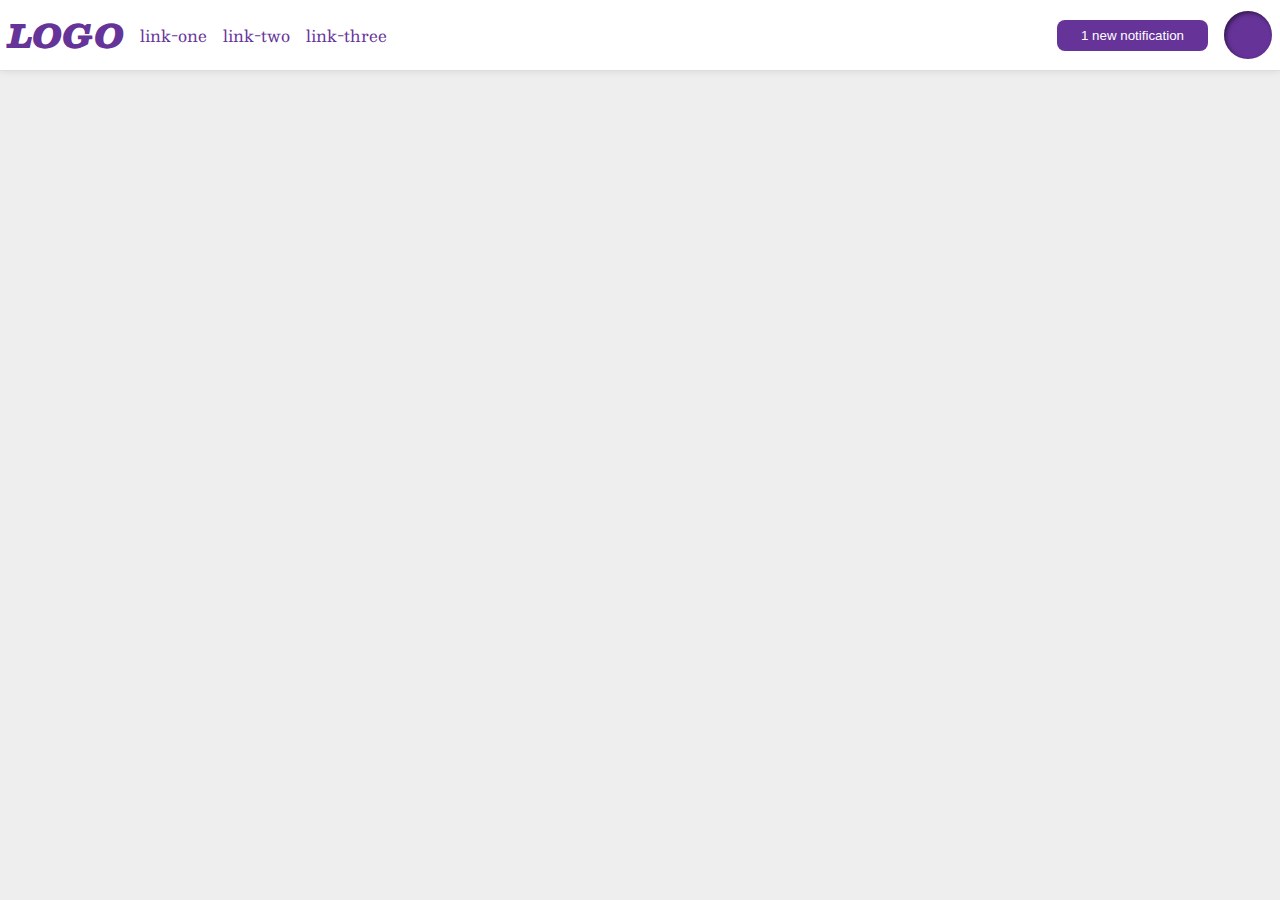
<file: foundations/flex/03-flex-header-2/index.html>
<!DOCTYPE html>
<html lang="en">
  <head>
    <meta charset="UTF-8">
    <meta http-equiv="X-UA-Compatible" content="IE=edge">
    <meta name="viewport" content="width=device-width, initial-scale=1.0">
    <title>Flex Header 2</title>
    <link rel="stylesheet" href="style.css">
  </head>
  <body>
    <div class="header">
      <div class="left">
        <div class="logo">
        LOGO
        </div>
        <ul class="links">
          <li><a href="https://google.com">link-one</a></li>
          <li><a href="https://google.com">link-two</a></li>
          <li><a href="https://google.com">link-three</a></li>
        </ul>
      </div>
      <div class="right">
        <button class="notifications">
        1 new notification
        </button>
        <div class="profile-image"></div>
      </div>
    </div>
  </body>
</html>
</file>
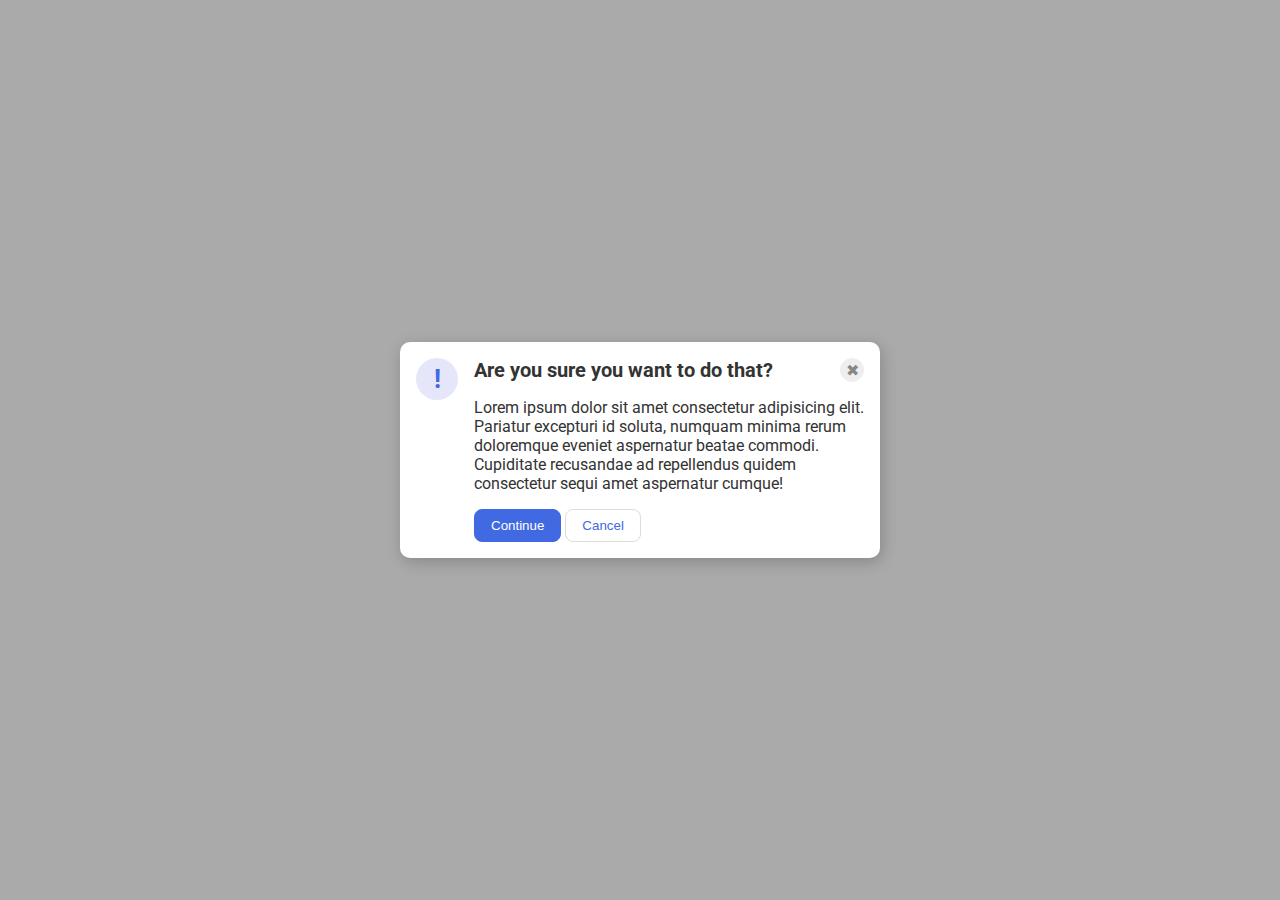
<file: foundations/flex/05-flex-modal/index.html>
<!DOCTYPE html>
<html lang="en">
  <head>
    <meta charset="UTF-8">
    <meta http-equiv="X-UA-Compatible" content="IE=edge">
    <meta name="viewport" content="width=device-width, initial-scale=1.0">
    <link rel="stylesheet" href="style.css">
    <title>Modal</title>
  </head>
  <body>
    <div class="modal">
      <div class="icon">!</div>
      <div class="container">
        <div class="header">Are you sure you want to do that?
          <button class="close-button">✖</button>
        </div>
        <div class="text">Lorem ipsum dolor sit amet consectetur adipisicing elit. Pariatur excepturi id soluta, numquam minima rerum doloremque eveniet aspernatur beatae commodi. Cupiditate recusandae ad repellendus quidem consectetur sequi amet aspernatur cumque!</div>
        <button class="continue">Continue</button>
        <button class="cancel">Cancel</button>
      </div>
    </div>
  </body>
</html>
</file>
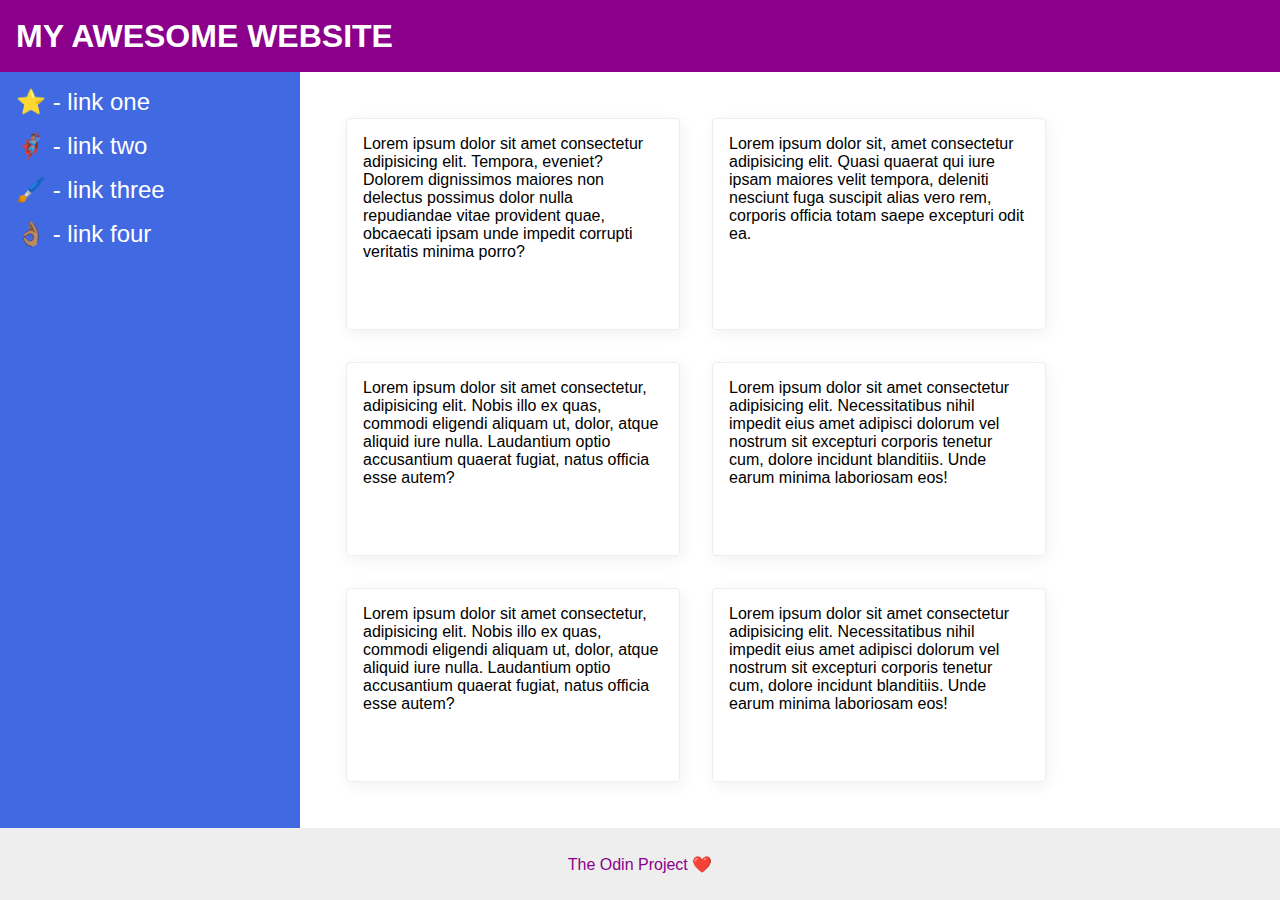
<file: foundations/flex/07-flex-layout-2/index.html>
<!DOCTYPE html>
<html lang="en">
  <head>
    <meta charset="UTF-8">
    <meta http-equiv="X-UA-Compatible" content="IE=edge">
    <meta name="viewport" content="width=device-width, initial-scale=1.0">
    <title>The Holy Grail</title>
    <link rel="stylesheet" href="style.css">
  </head>
  <body>
    <div class="header">
      MY AWESOME WEBSITE
    </div>
    
    <div class="main">
      <div class="sidebar">
        <ul>
          <li><a href="#">⭐ - link one</a></li>
          <li><a href="#">🦸🏽‍♂️ - link two</a></li>
          <li><a href="#">🖌️ - link three</a></li>
          <li><a href="#">👌🏽 - link four</a></li>
        </ul>
      </div>
      <div class="container">
        <div class="card">Lorem ipsum dolor sit amet consectetur adipisicing elit. Tempora, eveniet? Dolorem dignissimos maiores non delectus possimus dolor nulla repudiandae vitae provident quae, obcaecati ipsam unde impedit corrupti veritatis minima porro?</div>
        <div class="card">Lorem ipsum dolor sit, amet consectetur adipisicing elit. Quasi quaerat qui iure ipsam maiores velit tempora, deleniti nesciunt fuga suscipit alias vero rem, corporis officia totam saepe excepturi odit ea.</div>
        <div class="card">Lorem ipsum dolor sit amet consectetur, adipisicing elit. Nobis illo ex quas, commodi eligendi aliquam ut, dolor, atque aliquid iure nulla. Laudantium optio accusantium quaerat fugiat, natus officia esse autem?</div>
        <div class="card">Lorem ipsum dolor sit amet consectetur adipisicing elit. Necessitatibus nihil impedit eius amet adipisci dolorum vel nostrum sit excepturi corporis tenetur cum, dolore incidunt blanditiis. Unde earum minima laboriosam eos!</div>
        <div class="card">Lorem ipsum dolor sit amet consectetur, adipisicing elit. Nobis illo ex quas, commodi eligendi aliquam ut, dolor, atque aliquid iure nulla. Laudantium optio accusantium quaerat fugiat, natus officia esse autem?</div>
        <div class="card">Lorem ipsum dolor sit amet consectetur adipisicing elit. Necessitatibus nihil impedit eius amet adipisci dolorum vel nostrum sit excepturi corporis tenetur cum, dolore incidunt blanditiis. Unde earum minima laboriosam eos!</div>
      </div>
    </div>
    <div class="footer">
      The Odin Project ❤️
    </div>
  </body>
</html>
</file>
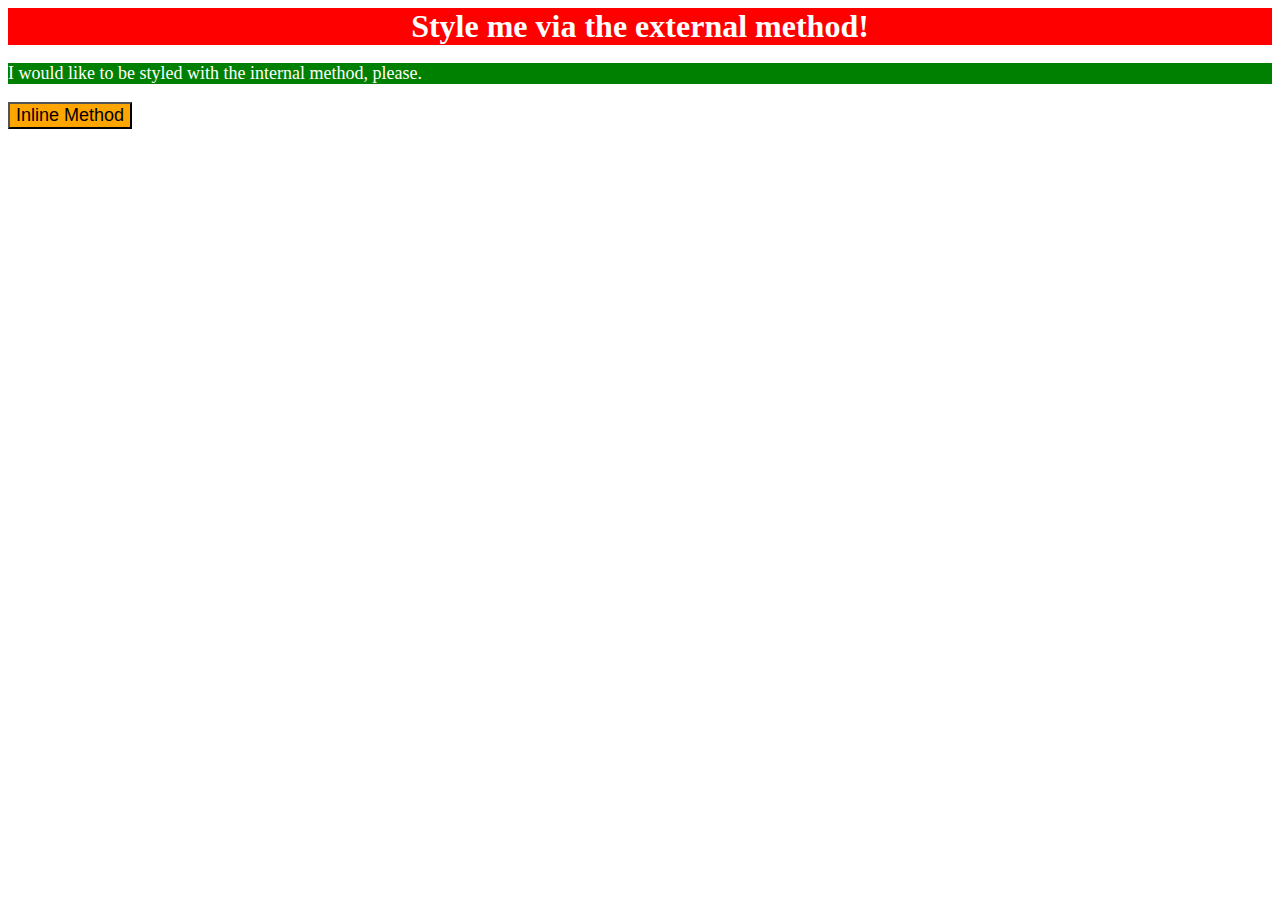
<file: foundations/intro-to-css/01-css-methods/index.html>
<!DOCTYPE html>
<html lang="en">
  <head>
    <meta charset="UTF-8" />
    <meta http-equiv="X-UA-Compatible" content="IE=edge" />
    <meta name="viewport" content="width=device-width, initial-scale=1.0" />
    <title>Methods for Adding CSS</title>
    <link rel="stylesheet" href="styles.css" />
    <style>
      p {
        background-color: green;
        color: white;
        font-size: 18px;
      }
    </style>
  </head>
  <body>
    <div>Style me via the external method!</div>
    <p>I would like to be styled with the internal method, please.</p>
    <button style="background-color: orange; font-size: 18px">
      Inline Method
    </button>
  </body>
</html>
</file>
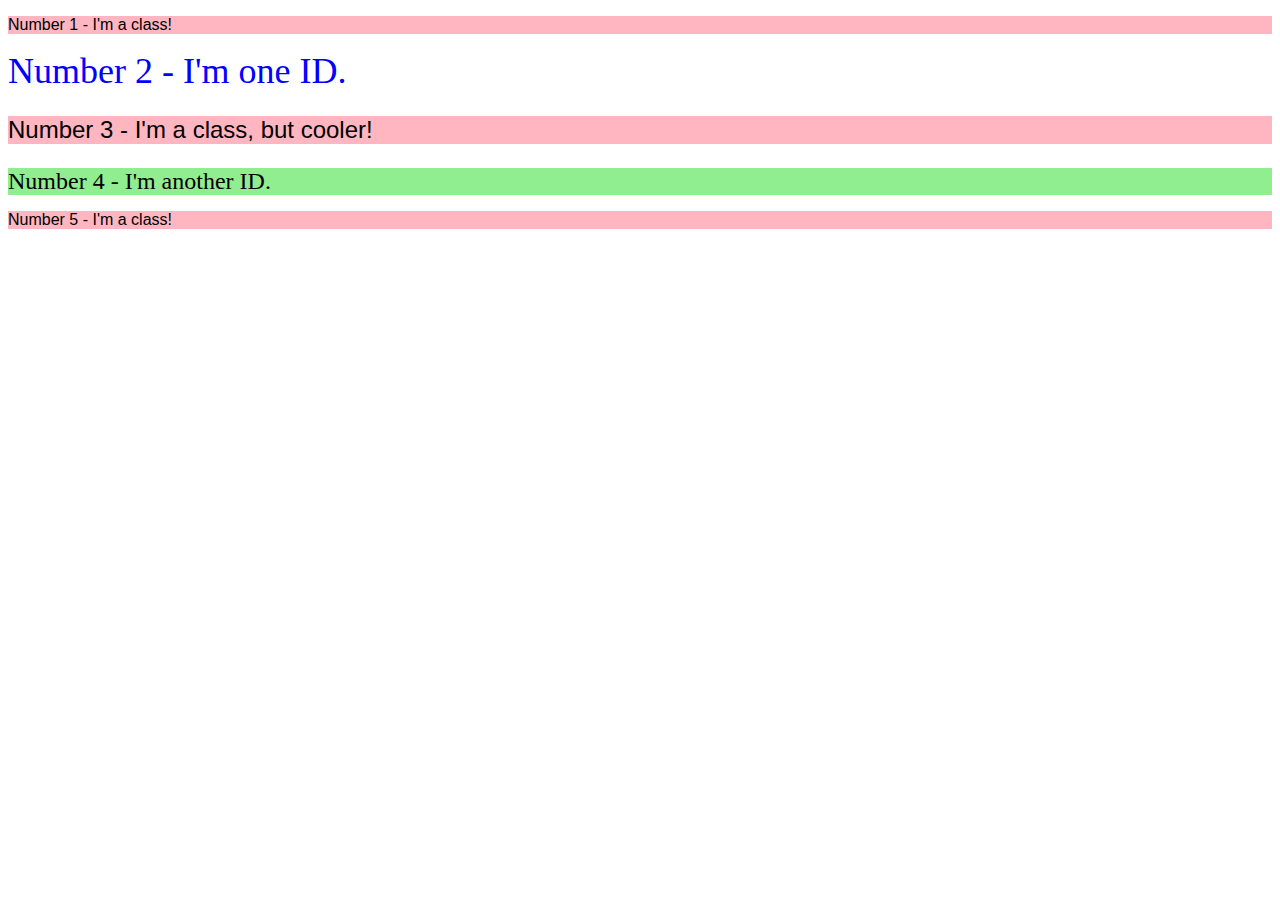
<file: foundations/intro-to-css/02-class-id-selectors/index.html>
<!DOCTYPE html>
<html lang="en">
  <head>
    <meta charset="UTF-8">
    <meta http-equiv="X-UA-Compatible" content="IE=edge">
    <meta name="viewport" content="width=device-width, initial-scale=1.0">
    <title>Class and ID Selectors</title>
    <link rel="stylesheet" href="style.css">
  </head>
  <body>
    <p class="odd">Number 1 - I'm a class!</p>
    <div id="second">Number 2 - I'm one ID.</div>
    <p class="odd adjust-font-size">Number 3 - I'm a class, but cooler!</p>
    <div id="fourth" class="adjust-font-size">Number 4 - I'm another ID.</div>
    <p class="odd">Number 5 - I'm a class!</p>
  </body>
</html>
</file>
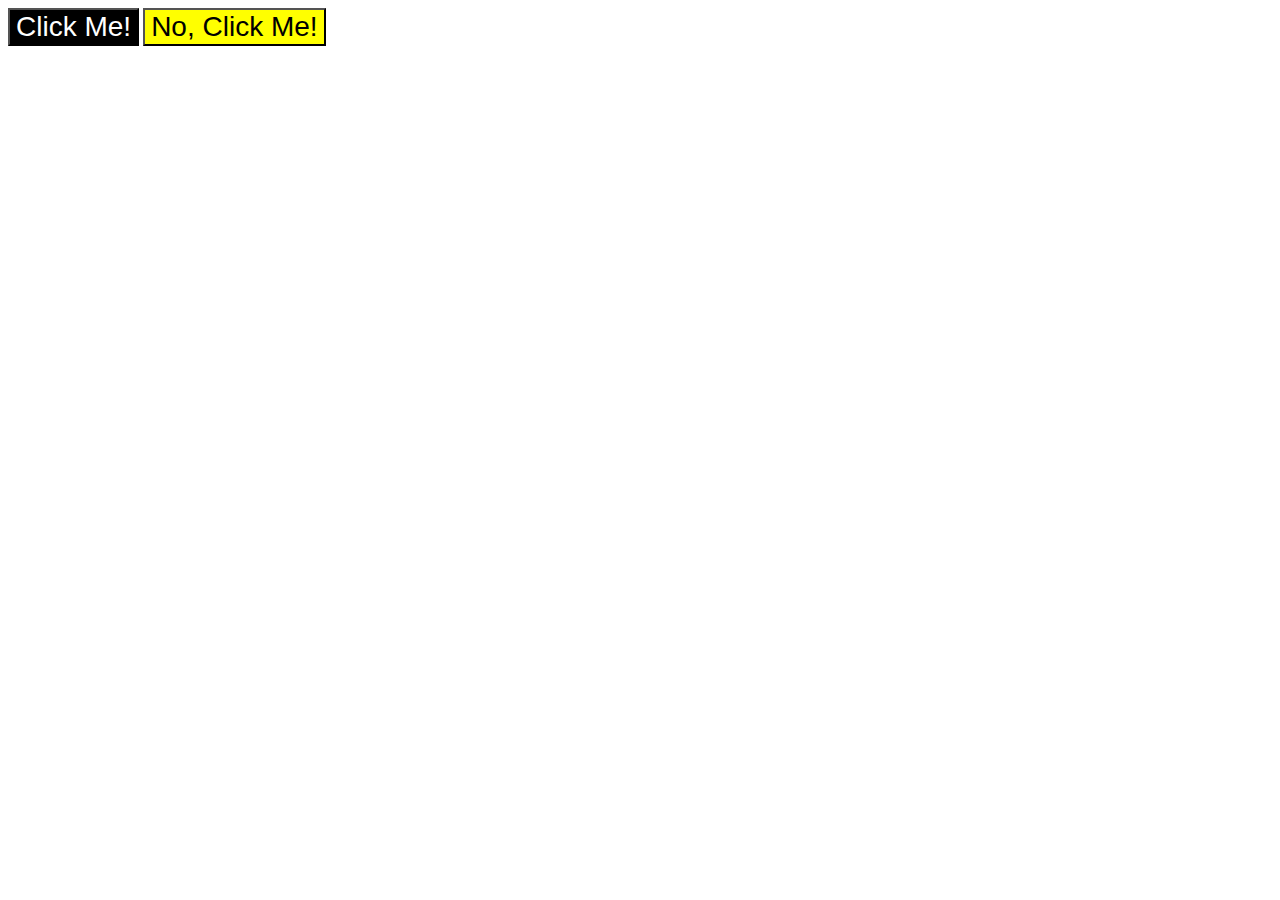
<file: foundations/intro-to-css/03-grouping-selectors/index.html>
<!DOCTYPE html>
<html lang="en">
  <head>
    <meta charset="UTF-8">
    <meta http-equiv="X-UA-Compatible" content="IE=edge">
    <meta name="viewport" content="width=device-width, initial-scale=1.0">
    <title>Grouping Selectors</title>
    <link rel="stylesheet" href="style.css">
  </head>
  <body>
    <button class="first shared">Click Me!</button>
    <button class="second shared">No, Click Me!</button>
  </body>
</html>
</file>
<file: foundations/flex/03-flex-header-2/style.css>
/* this is some magical font-importing.  
you'll learn about it later. */
@import url('https://fonts.googleapis.com/css2?family=Besley:ital,wght@0,400;1,900&display=swap');

body {
  margin: 0;
  background: #eee;
  font-family: Besley, serif;
}

.header {
  background: white;
  border-bottom: 1px solid #ddd;
  box-shadow: 0 0 8px rgba(0,0,0,.1);
  display: flex;
  justify-content: space-between;
  padding: 8px;
}

.profile-image {
  background: rebeccapurple;
  box-shadow: inset 2px 2px 4px rgba(0,0,0,.5);
  border-radius: 50%;
  width: 48px;
  height: 48px;
}

.logo {
  color: rebeccapurple;
  font-size: 32px;
  font-weight: 900;
  font-style: italic;
}

button {
  border: none;
  border-radius: 8px;
  background: rebeccapurple;
  color: white;
  padding: 8px 24px;
}

a {
  /* this removes the line under our links */
  text-decoration: none;
  color: rebeccapurple;
}

ul {
  list-style-type: none;
  display: flex;
  margin: 0;
  padding: 0;
  gap: 16px;
}

.left,
.right {
  display: flex;
  align-items: center;
  gap: 16px;
}
</file>
<file: foundations/flex/05-flex-modal/style.css>
@import url('https://fonts.googleapis.com/css2?family=Roboto:wght@400;700&display=swap');

html, body {
  height: 100%;
}

body {
  font-family: Roboto, sans-serif;
  margin: 0;
  background: #aaa;
  color: #333;
  /* I'll give you this one for free lol */
  display: flex;
  align-items: center;
  justify-content: center;
}

.modal {
  background: white;
  width: 480px;
  border-radius: 10px;
  box-shadow: 2px 4px 16px rgba(0,0,0,.2);
  display: flex;
  }

.icon {
  color: royalblue;
  font-size: 26px;
  font-weight: 700;
  background: lavender;
  width: 42px;
  height: 42px;
  border-radius: 50%;
  display: flex;
  align-items: center;
  justify-content: center;
  flex-shrink: 0;
  margin: 16px 0 0 16px;
}

.close-button {
  background: #eee;
  border-radius: 50%;
  color: #888;
  font-weight: 400;
  font-size: 16px;
  height: 24px;
  width: 24px;
  display: flex;
  align-items: center;
  justify-content: center;
  border: 1px solid #eee;
  padding: 0;
}

.header {
  display: flex;
  justify-content: space-between;
  align-items: center;
  font-weight: bold;
  font-size: 20px;
  margin-bottom: 16px;
}

.container {
  margin: 16px;
}

.text {
  margin-bottom: 16px;
}

button {
  cursor: pointer;
  padding: 8px 16px;
  border-radius: 8px;
}

button.continue {
  background: royalblue;
  border: 1px solid royalblue;
  color: white;
}

button.cancel {
  background: white;
  border: 1px solid #ddd;
  color: royalblue;
}
</file>
<file: foundations/flex/07-flex-layout-2/style.css>
body {
  font-family: -apple-system, BlinkMacSystemFont, 'Segoe UI', Roboto, Oxygen, Ubuntu, Cantarell, 'Open Sans', 'Helvetica Neue', sans-serif;
  margin: 0;
  min-height: 100vh;
  display: flex;
  flex-direction: column;
}

.header {
  height: 72px;
  background: darkmagenta;
  color: white;
  font-size: 32px;
  font-weight: 900;
  display: flex;
  align-items: center;
  justify-content: flex-start;
  padding: 0 0 0 16px;
}

.main {
  display: flex;
  flex: 1;
}

.footer {
  height: 72px;
  background: #eee;
  color: darkmagenta;
  display: flex;
  justify-content: center;
  align-items: center;
}

.sidebar {
  width: 300px;
  background: royalblue;
  box-sizing: border-box;
  display: flex;
  flex-shrink: 0;
  padding: 16px;
}

.container {
  padding: 46px;
  display: flex;
  flex-wrap: wrap;
  gap: 32px;
}

.card {
  border: 1px solid #eee;
  box-shadow: 2px 4px 16px rgba(0,0,0,.06);
  border-radius: 4px;
  padding: 16px;
  width: 300px;
}

a {
  text-decoration: none;
  font-size: 24px;
  color: white;
}

ul {
  list-style: none;
  margin: 0;
  padding: 0;
}

li {
  margin-bottom: 16px;
}
</file>
<file: foundations/intro-to-css/01-css-methods/styles.css>
div {
    background-color: red;
    color: white;
    font-size: 32px;
    text-align: center;
    font-weight: bold;
}
</file>
<file: foundations/intro-to-css/02-class-id-selectors/style.css>
/* Add CSS Styling */
.odd {
    background-color: lightpink;
    font-family: Verdana, DejaVu-Sans, sans-serif;
}

#second {
    color: blue;
    font-size: 36px;
}

.adjust-font-size {
    font-size: 24px;
}

#fourth {
    background-color: lightgreen;
}
</file>
<file: foundations/intro-to-css/03-grouping-selectors/style.css>
/* Add CSS Styling */
.first {
    background-color: black;
    color: white;
}

.second {
    background-color: yellow;
}

.first,
.second {
    font-size: 28px;
    font-family: Helvetica, Times-New-Roman, sans-serif;
}
</file>
